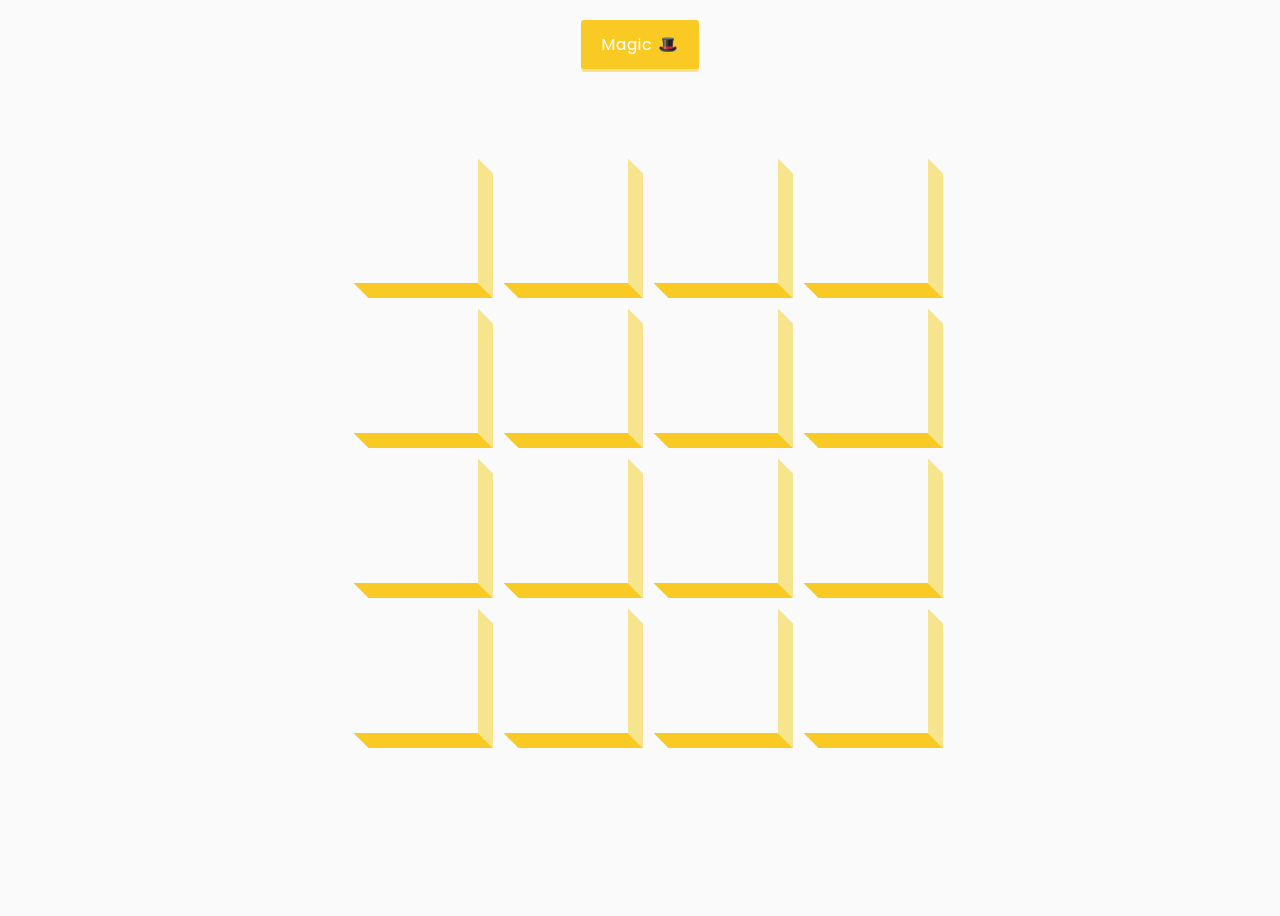
<file: 3d-boxes-background/index.html>
<!DOCTYPE html>
<html lang="en">
  <head>
    <meta charset="UTF-8" />
    <meta name="viewport" content="width=device-width, initial-scale=1.0" />
    <link
      rel="stylesheet"
      href="https://cdnjs.cloudflare.com/ajax/libs/font-awesome/5.14.0/css/all.min.css"
      integrity="sha512-1PKOgIY59xJ8Co8+NE6FZ+LOAZKjy+KY8iq0G4B3CyeY6wYHN3yt9PW0XpSriVlkMXe40PTKnXrLnZ9+fkDaog=="
      crossorigin="anonymous"
    />
    <link rel="stylesheet" href="style.css" />
    <title>3D Boxes Background</title>
  </head>
  <body>
    <button id="btn" class="magic">Magic 🎩</button>
    <div id="boxes" class="boxes big"></div>
    <script src="script.js"></script>
  </body>
</html>
</file>
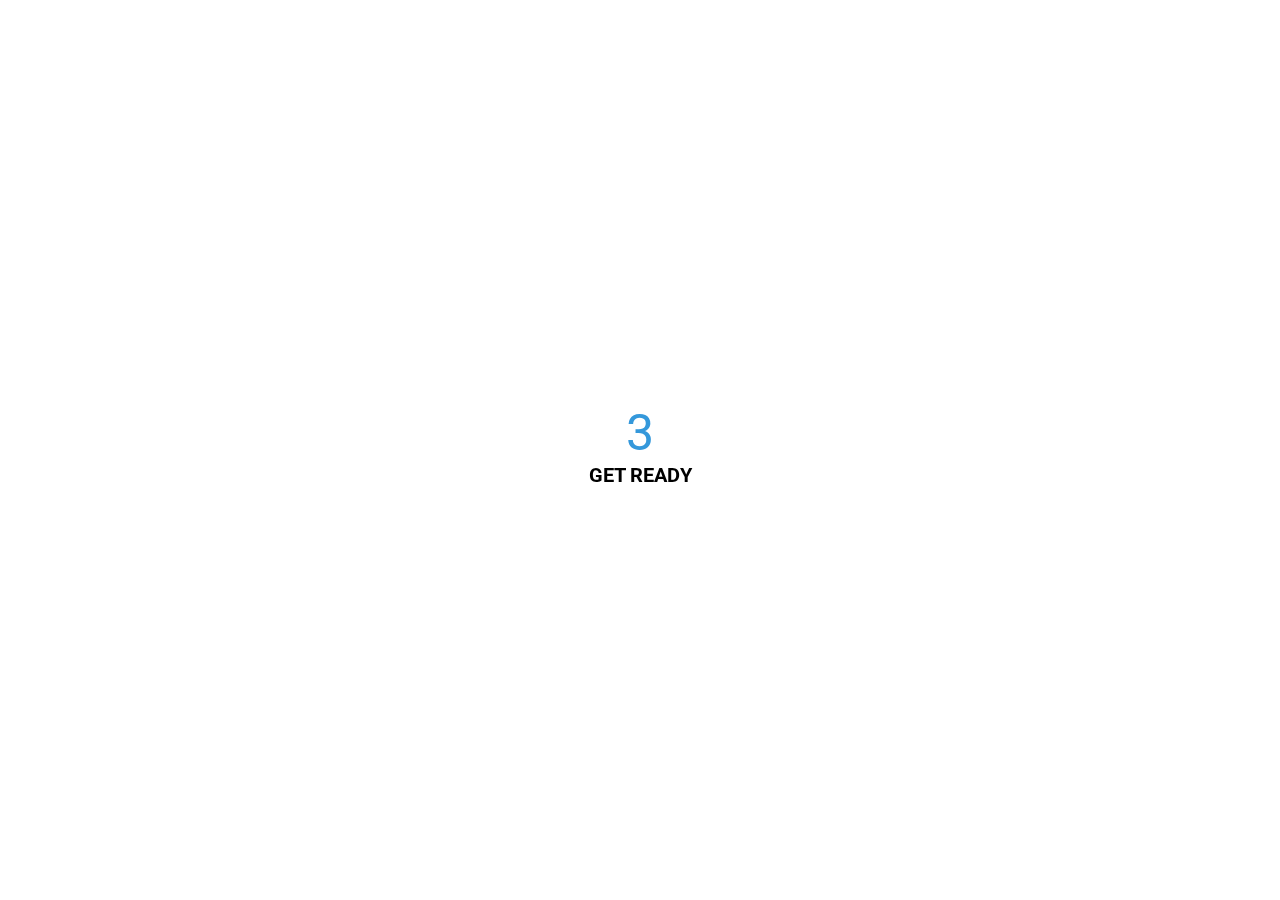
<file: animated-countdown/index.html>
<!DOCTYPE html>
<html lang="en">
  <head>
    <meta charset="UTF-8" />
    <meta name="viewport" content="width=device-width, initial-scale=1.0" />
    <link rel="stylesheet" href="style.css" />
    <title>Animated Countdown</title>
  </head>
  <body>
    <div class="counter">
      <div class="nums">
        <span class="in">3</span>
        <span>2</span>
        <span>1</span>
        <span>0</span>
      </div>
      <h4>Get Ready</h4>
    </div>

    <div class="final">
      <h1>GO</h1>
      <button id="replay">
        <span>Replay</span>
      </button>
    </div>
    <script src="script.js"></script>
  </body>
</html>
</file>
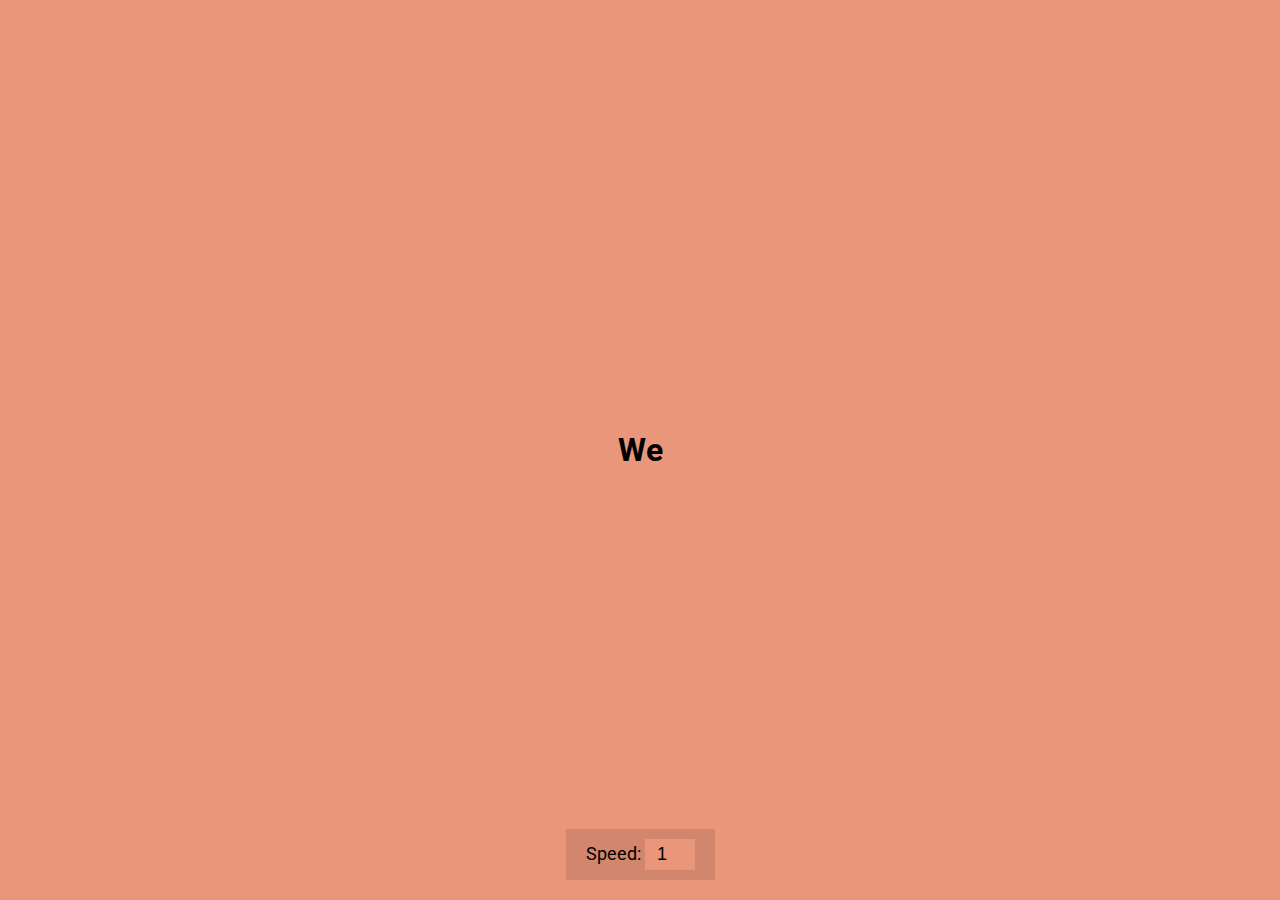
<file: auto-text-effect/index.html>
<!DOCTYPE html>
<html lang="en">
  <head>
    <meta charset="UTF-8" />
    <meta name="viewport" content="width=device-width, initial-scale=1.0" />
    <link rel="stylesheet" href="style.css" />
    <title>Auto Text Effect</title>
  </head>
  <body>
    <h1 id="text">Starting...</h1>

    <div>
      <label for="speed">Speed:</label>
      <input type="number" name="speed" id="speed" value="1" min="1" max="10" step="1">
    </div>

    <script src="script.js"></script>
  </body>
</html>
</file>
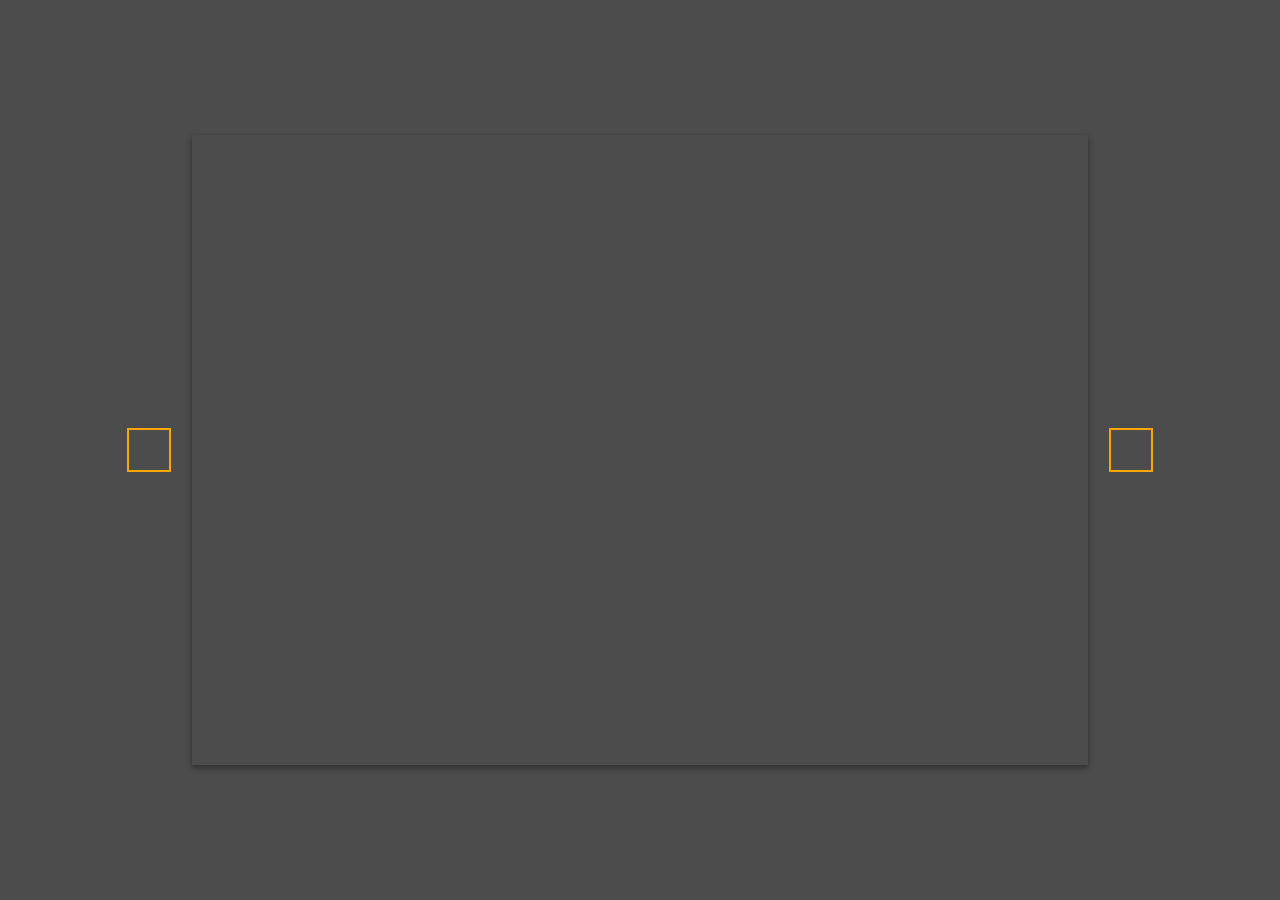
<file: background-slider/index.html>
<!DOCTYPE html>
<html lang="en">
  <head>
    <meta charset="UTF-8" />
    <meta name="viewport" content="width=device-width, initial-scale=1.0" />
    <link
      rel="stylesheet"
      href="https://cdnjs.cloudflare.com/ajax/libs/font-awesome/5.14.0/css/all.min.css"
      integrity="sha512-1PKOgIY59xJ8Co8+NE6FZ+LOAZKjy+KY8iq0G4B3CyeY6wYHN3yt9PW0XpSriVlkMXe40PTKnXrLnZ9+fkDaog=="
      crossorigin="anonymous"
    />
    <link rel="stylesheet" href="style.css" />
    <title>Background Slider</title>
  </head>
  <body>
    <div class="slider-container">
      <div
        class="slide active"
        style="
          background-image: url('https://images.unsplash.com/photo-1549880338-65ddcdfd017b?ixlib=rb-1.2.1&ixid=eyJhcHBfaWQiOjEyMDd9&auto=format&fit=crop&w=2100&q=80');
        "
      ></div>
      <div
        class="slide"
        style="
          background-image: url('https://images.unsplash.com/photo-1511593358241-7eea1f3c84e5?ixlib=rb-1.2.1&ixid=eyJhcHBfaWQiOjEyMDd9&auto=format&fit=crop&w=1934&q=80');
        "
      ></div>

      <div
        class="slide"
        style="
          background-image: url('https://images.unsplash.com/photo-1495467033336-2effd8753d51?ixlib=rb-1.2.1&ixid=eyJhcHBfaWQiOjEyMDd9&auto=format&fit=crop&w=2100&q=80');
        "
      ></div>

      <div
        class="slide"
        style="
          background-image: url('https://images.unsplash.com/photo-1522735338363-cc7313be0ae0?ixlib=rb-1.2.1&ixid=eyJhcHBfaWQiOjEyMDd9&auto=format&fit=crop&w=2689&q=80');
        "
      ></div>

      <div
        class="slide"
        style="
          background-image: url('https://images.unsplash.com/photo-1559087867-ce4c91325525?ixlib=rb-1.2.1&ixid=eyJhcHBfaWQiOjEyMDd9&auto=format&fit=crop&w=2100&q=80');
        "
      ></div>

      <button class="arrow left-arrow" id="left">
        <i class="fas fa-arrow-left"></i>
      </button>

      <button class="arrow right-arrow" id="right">
        <i class="fas fa-arrow-right"></i>
      </button>
    </div>
    <script src="script.js"></script>
  </body>
</html>
</file>
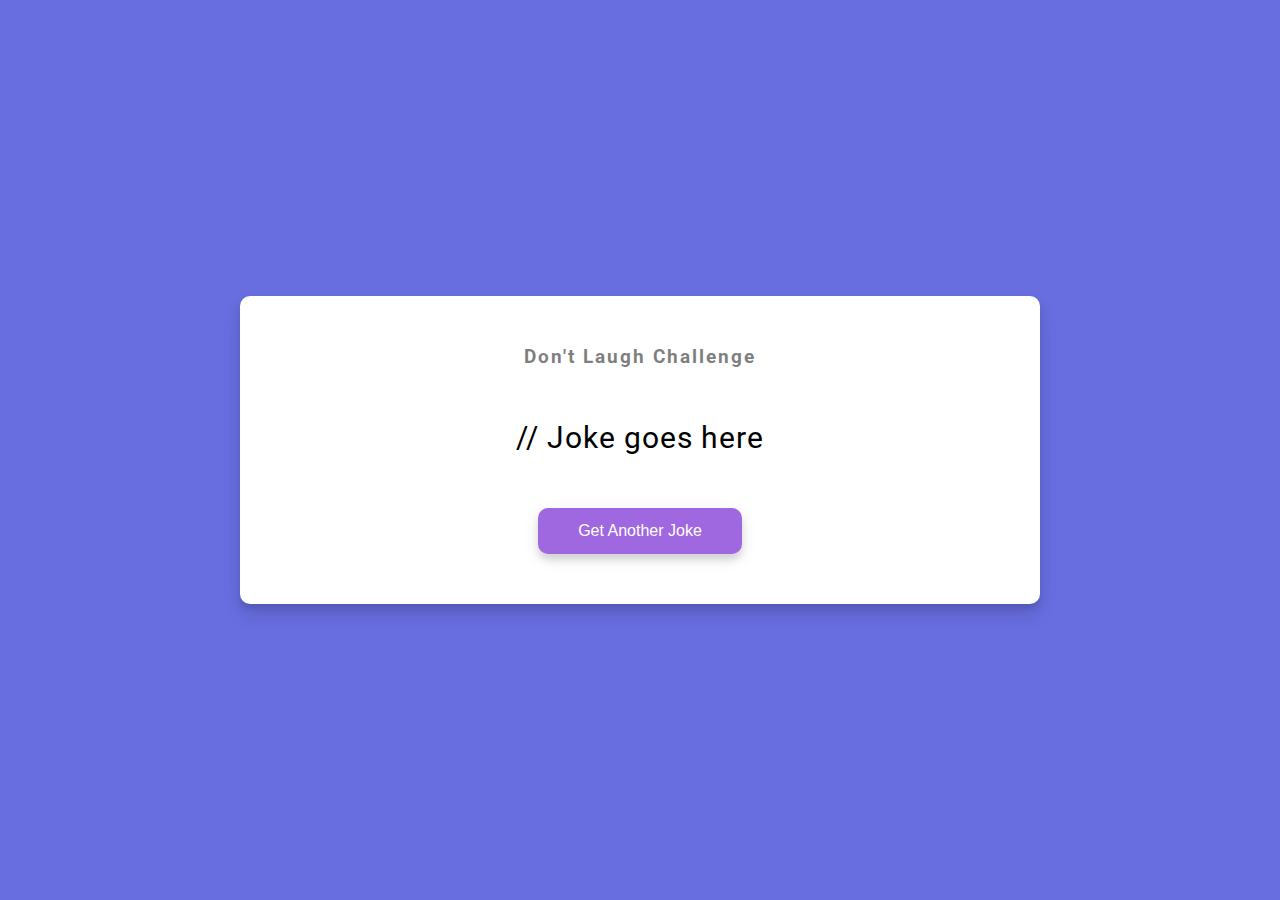
<file: BlaguesCarambar/index.html>
<!DOCTYPE html>
<html lang="en">
  <head>
    <meta charset="UTF-8" />
    <meta name="viewport" content="width=device-width, initial-scale=1.0" />
    <link rel="stylesheet" href="style.css" />
    <title>Dad Jokes</title>
  </head>
  <body>
    <div class="container">
      <h3>Don't Laugh Challenge</h3>
      <div id="joke" class="joke">// Joke goes here</div>
      <button id="jokeBtn" class="btn">Get Another Joke</button>
    </div>
    <script src="script.js"></script>
  </body>
</html>
</file>
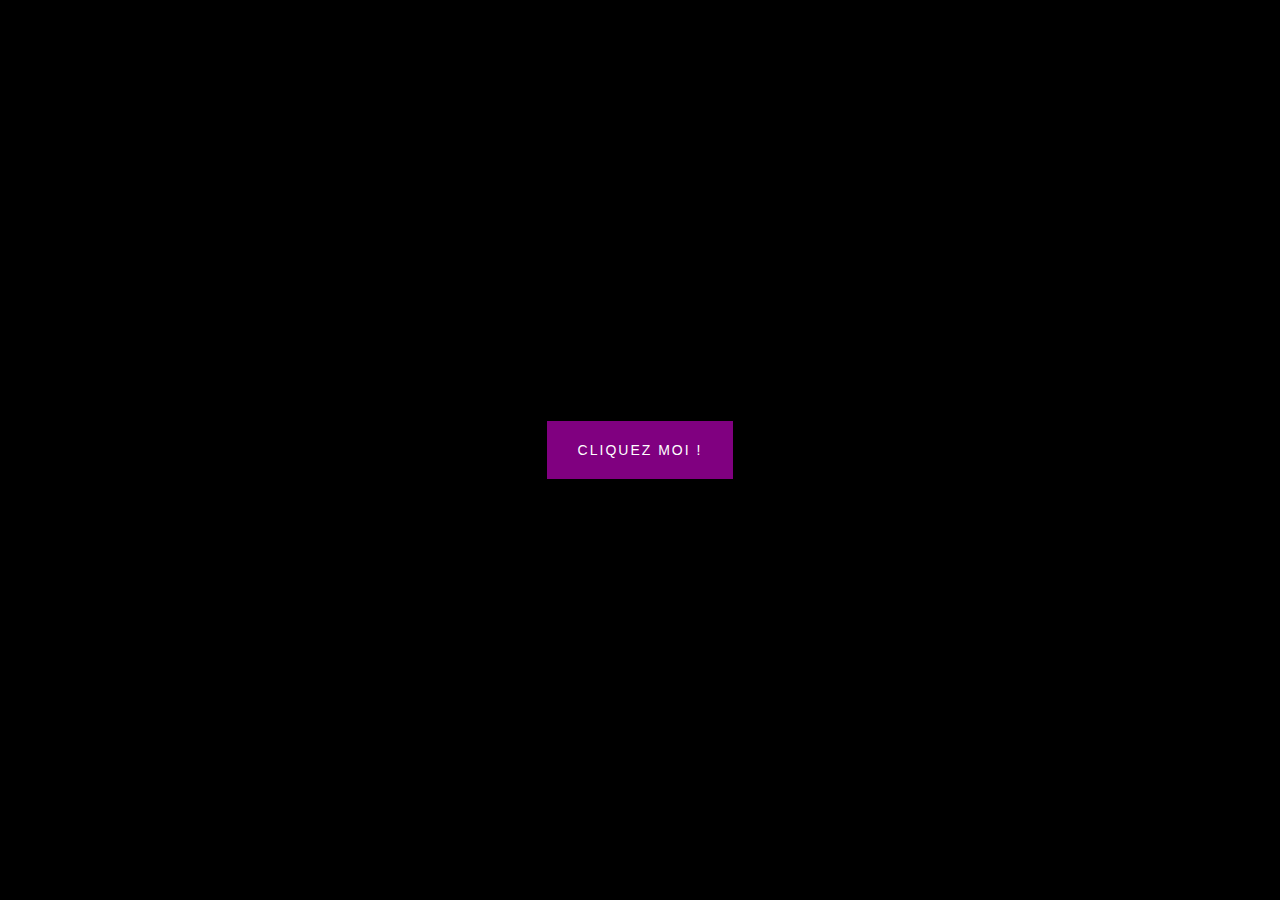
<file: button-ripple-effect/index.html>
<!DOCTYPE html>
<html lang="en">
  <head>
    <meta charset="UTF-8" />
    <meta name="viewport" content="width=device-width, initial-scale=1.0" />
    <link rel="stylesheet" href="style.css" />
    <title>Button Ripple Effect</title>
  </head>
  <body>
    <button class="ripple">Cliquez Moi !</button>
    <script src="script.js"></script>
  </body>
</html>
</file>
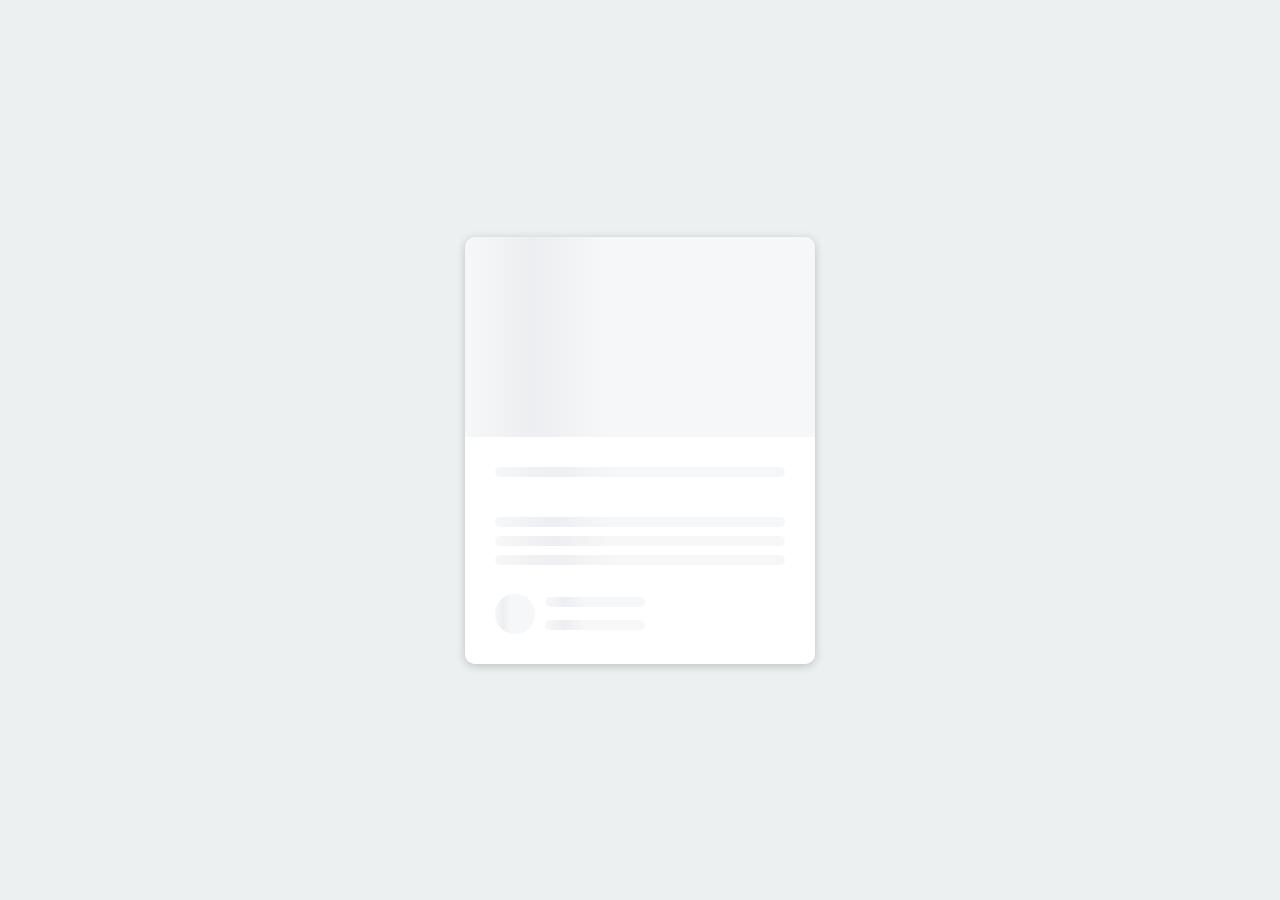
<file: Content Placeholder/index.html>
<!DOCTYPE html>
<html lang="en">
  <head>
    <meta charset="UTF-8" />
    <meta name="viewport" content="width=device-width, initial-scale=1.0" />
    <link rel="stylesheet" href="style.css" />
    <title>Content Placeholder</title>
  </head>
  <body>
    <div class="card">
      <div class="card-header animated-bg" id="header">&nbsp;</div>

      <div class="card-content">
        <h3 class="card-title animated-bg animated-bg-text" id="title">
          &nbsp;
        </h3>
        <p class="card-excerpt" id="excerpt">
          &nbsp;
          <span class="animated-bg animated-bg-text">&nbsp;</span>
          <span class="animated-bg animated-bg-text">&nbsp;</span>
          <span class="animated-bg animated-bg-text">&nbsp;</span>
        </p>
        <div class="author">
          <div class="profile-img animated-bg" id="profile_img">&nbsp;</div>
          <div class="author-info">
            <strong class="animated-bg animated-bg-text" id="name"
              >&nbsp;</strong
            >
            <small class="animated-bg animated-bg-text" id="date">&nbsp;</small>
          </div>
        </div>
      </div>
    </div>

    <script src="script.js"></script>
  </body>
</html>
</file>
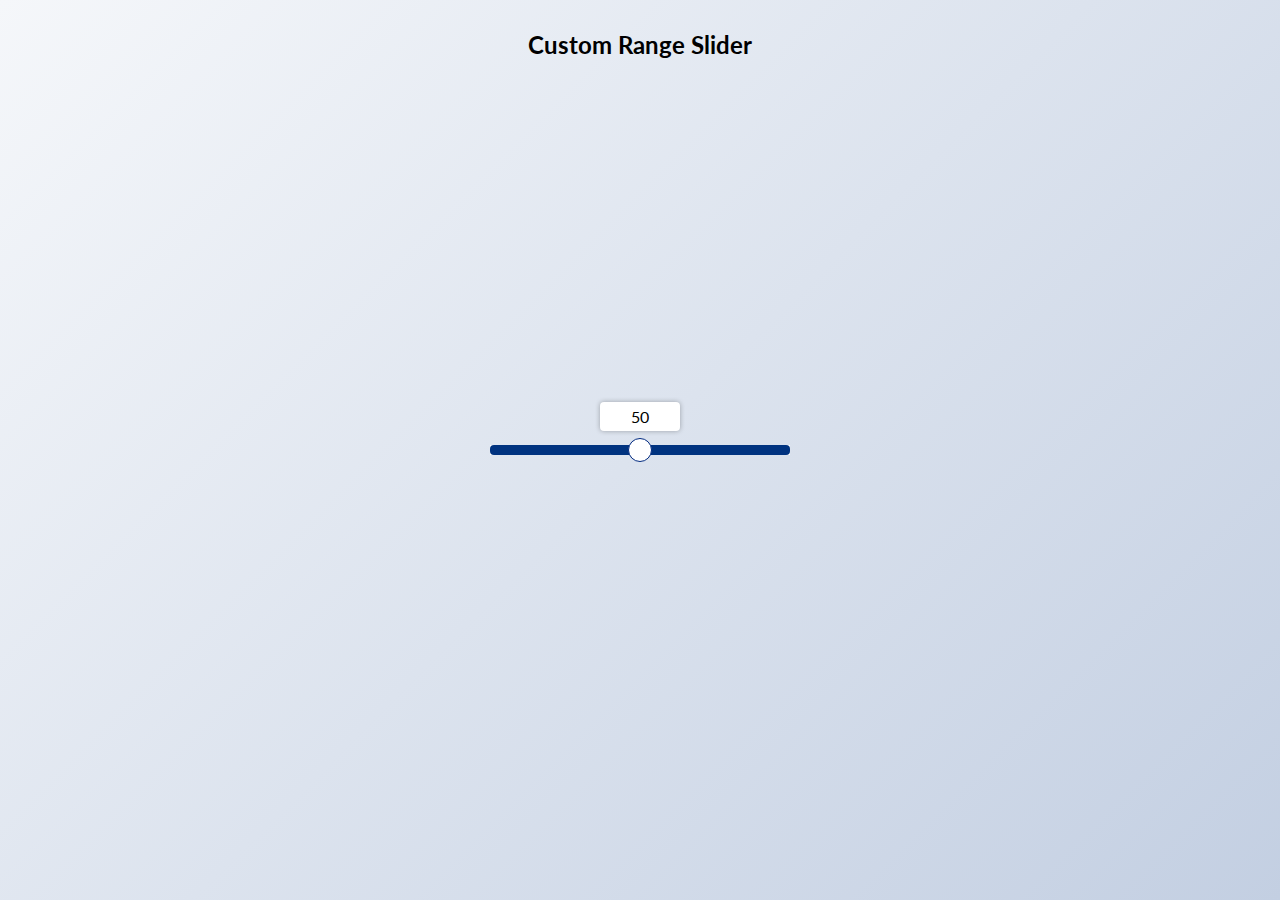
<file: custom-range-slider/index.html>
<!DOCTYPE html>
<html lang="en">
  <head>
    <meta charset="UTF-8" />
    <meta name="viewport" content="width=device-width, initial-scale=1.0" />
    <link rel="stylesheet" href="style.css" />
    <title>Custom Range Slider</title>
  </head>
  <body>
    <h2>Custom Range Slider</h2>
    <div class="range-container">
      <input type="range" id="range" min="0" max="100">
      <label for="range">50</label>
    </div>

    <script src="script.js"></script>
  </body>
</html>
</file>
<file: 3d-boxes-background/style.css>
@import url('https://fonts.googleapis.com/css2?family=Roboto:wght@400;700&display=swap');
@import url('https://fonts.googleapis.com/css2?family=Poppins&display=swap');

* {
  box-sizing: border-box;
}

body {
  background-color: #fafafa;
  font-family: 'Roboto', sans-serif;
  display: flex;
  flex-direction: column;
  align-items: center;
  justify-content: center;
  height: 100vh;
  overflow: hidden;
}

.magic {
  background-color: #f9ca24;
  color: #fff;
  font-family: 'Poppins', sans-serif;
  border: 0;
  border-radius: 3px;
  font-size: 16px;
  padding: 12px 20px;
  cursor: pointer;
  position: fixed;
  top: 20px;
  letter-spacing: 1px;
  box-shadow: 0 3px rgba(249, 202, 36, 0.5);
  z-index: 100;
}

.magic:focus {
  outline: none;
}

.magic:active {
  box-shadow: none;
  transform: translateY(2px);
}

.boxes {
  display: flex;
  flex-wrap: wrap;
  justify-content: space-around;
  height: 500px;
  width: 500px;
  position: relative;
  transition: 0.4s ease;
}

.boxes.big {
  width: 600px;
  height: 600px;
}

.boxes.big .box {
  transform: rotateZ(360deg);
}

.box {
  background-image: url('https://media.giphy.com/media/EZqwsBSPlvSda/giphy.gif');
  background-repeat: no-repeat;
  background-size: 500px 500px;
  position: relative;
  height: 125px;
  width: 125px;
  transition: 0.4s ease;
}

.box::after {
  content: '';
  background-color: #f6e58d;
  position: absolute;
  top: 8px;
  right: -15px;
  height: 100%;
  width: 15px;
  transform: skewY(45deg);
}

.box::before {
  content: '';
  background-color: #f9ca24;
  position: absolute;
  bottom: -15px;
  left: 8px;
  height: 15px;
  width: 100%;
  transform: skewX(45deg);
}
</file>
<file: animated-countdown/style.css>
@import url('https://fonts.googleapis.com/css2?family=Roboto:wght@400;700&display=swap');

* {
  box-sizing: border-box;
}

body {
  font-family: 'Roboto', sans-serif;
  margin: 0;
  height: 100vh;
  overflow: hidden;
}

h4 {
  font-size: 20px;
  margin: 5px;
  text-transform: uppercase;
}

.counter {
  position: fixed;
  top: 50%;
  left: 50%;
  transform: translate(-50%, -50%);
  text-align: center;
}

.counter.hide {
  transform: translate(-50%, -50%) scale(0);
  animation: hide 0.2s ease-out;
}

@keyframes hide {
  0% {
    transform: translate(-50%, -50%) scale(1);
  }

  100% {
    transform: translate(-50%, -50%) scale(0);
  }
}

.final {
  position: fixed;
  top: 50%;
  left: 50%;
  transform: translate(-50%, -50%) scale(0);
  text-align: center;
}

.final.show {
  transform: translate(-50%, -50%) scale(1);
  animation: show 0.2s ease-out;
}

@keyframes show {
  0% {
    transform: translate(-50%, -50%) scale(0);
  }

  30% {
    transform: translate(-50%, -50%) scale(1.4);
  }

  100% {
    transform: translate(-50%, -50%) scale(1);
  }
}

.nums {
  color: #3498db;
  font-size: 50px;
  position: relative;
  overflow: hidden;
  width: 250px;
  height: 50px;
}

.nums span {
  position: absolute;
  top: 50%;
  left: 50%;
  transform: translate(-50%, -50%) rotate(120deg);
  transform-origin: bottom center;
}

.nums span.in {
  transform: translate(-50%, -50%) rotate(0deg);
  animation: goIn 0.5s ease-in-out;
}

.nums span.out {
  animation: goOut 0.5s ease-in-out;
}

@keyframes goIn {
  0% {
    transform: translate(-50%, -50%) rotate(120deg);
  }

  30% {
    transform: translate(-50%, -50%) rotate(-20deg);
  }

  60% {
    transform: translate(-50%, -50%) rotate(10deg);
  }

  100% {
    transform: translate(-50%, -50%) rotate(0deg);
  }
}

@keyframes goOut {
  0% {
    transform: translate(-50%, -50%) rotate(0deg);
  }

  60% {
    transform: translate(-50%, -50%) rotate(20deg);
  }

  100% {
    transform: translate(-50%, -50%) rotate(-120deg);
  }
}

#replay{
  background-color: #3498db;
  border-radius: 3px;
  border: none;
  color: aliceblue;
  padding: 5px;
  text-align: center;
  display: inline-block;
  cursor: pointer;
  transition: all 0.3s;
}

#replay span{
  cursor: pointer;
  display: inline-block;
  position: relative;
  transition: 0.3s;
}

#replay span:after{
  content: '\00bb';
  position: absolute;
  opacity: 0;
  top: 0;
  right: -20px;
  transition: 0.5s;
}

#replay:hover span{
  padding-right: 25px;
}

#replay:hover span:after{
  opacity: 1;
  right: 0;
}
</file>
<file: auto-text-effect/style.css>
@import url('https://fonts.googleapis.com/css2?family=Roboto:wght@400;700&display=swap');

* {
  box-sizing: border-box;
}

body {
  background-color: darksalmon;
  font-family: 'Roboto', sans-serif;
  display: flex;
  flex-direction: column;
  align-items: center;
  justify-content: center;
  height: 100vh;
  overflow: hidden;
  margin: 0;
}

div {
  position: absolute;
  bottom: 20px;
  background: rgba(0, 0, 0, 0.1);
  padding: 10px 20px;
  font-size: 18px;
}

input {
  width: 50px;
  padding: 5px;
  font-size: 18px;
  background-color: darksalmon;
  border: none;
  text-align: center;
}

input:focus {
  outline: none;
}
</file>
<file: background-slider/style.css>
@import url('https://fonts.googleapis.com/css2?family=Roboto:wght@400;700&display=swap');

* {
  box-sizing: border-box;
}

body {
  font-family: 'Roboto', sans-serif;
  display: flex;
  flex-direction: column;
  align-items: center;
  justify-content: center;
  height: 100vh;
  overflow: hidden;
  margin: 0;
  background-position: center center;
  background-size: cover;
  transition: 0.4s;
}

body::before {
  content: '';
  position: absolute;
  top: 0;
  left: 0;
  width: 100%;
  height: 100vh;
  background-color: rgba(0, 0, 0, 0.7);
  z-index: -1;
}

.slider-container {
  box-shadow: 0 3px 6px rgba(0, 0, 0, 0.16), 0 3px 6px rgba(0, 0, 0, 0.23);
  height: 70vh;
  width: 70vw;
  position: relative;
  overflow: hidden;
}

.slide {
  opacity: 0;
  height: 100vh;
  width: 100vw;
  background-position: center center;
  background-size: cover;
  position: absolute;
  top: -15vh;
  left: -15vw;
  transition: 0.4s ease;
  z-index: 1;
}

.slide.active {
  opacity: 1;
}

.arrow {
  position: fixed;
  background-color: transparent;
  color: #fff;
  padding: 20px;
  font-size: 30px;
  border: 2px solid orange;
  top: 50%;
  transform: translateY(-50%);
  cursor: pointer;
}

.arrow:focus {
  outline: 0;
}

.left-arrow {
  left: calc(15vw - 65px);
}

.right-arrow {
  right: calc(15vw - 65px);
}
</file>
<file: BlaguesCarambar/style.css>
@import url('https://fonts.googleapis.com/css2?family=Roboto:wght@400;700&display=swap');

* {
  box-sizing: border-box;
}

body {
  background-color: #686de0;
  font-family: 'Roboto', sans-serif;
  display: flex;
  flex-direction: column;
  align-items: center;
  justify-content: center;
  height: 100vh;
  overflow: hidden;
  margin: 0;
  padding: 20px;
}

.container {
  background-color: #fff;
  border-radius: 10px;
  box-shadow: 0 10px 20px rgba(0, 0, 0, 0.1), 0 6px 6px rgba(0, 0, 0, 0.1);
  padding: 50px 20px;
  text-align: center;
  max-width: 100%;
  width: 800px;
}

h3 {
  margin: 0;
  opacity: 0.5;
  letter-spacing: 2px;
}

.joke {
  font-size: 30px;
  letter-spacing: 1px;
  line-height: 40px;
  margin: 50px auto;
  max-width: 600px;
}

.btn {
  background-color: #9f68e0;
  color: #fff;
  border: 0;
  border-radius: 10px;
  box-shadow: 0 5px 15px rgba(0, 0, 0, 0.1), 0 6px 6px rgba(0, 0, 0, 0.1);
  padding: 14px 40px;
  font-size: 16px;
  cursor: pointer;
}

.btn:active {
  transform: scale(0.98);
}

.btn:focus {
  outline: 0;
}
</file>
<file: button-ripple-effect/style.css>
@import url('https://fonts.googleapis.com/css2?family=Roboto:wght@400;700&display=swap');

* {
  box-sizing: border-box;
}

body {
  background-color: #000;
  font-family: 'Roboto', sans-serif;
  display: flex;
  flex-direction: column;
  align-items: center;
  justify-content: center;
  height: 100vh;
  overflow: hidden;
  margin: 0;
}

button {
  background-color: purple;
  color: #fff;
  border: 1px purple solid;
  font-size: 14px;
  text-transform: uppercase;
  letter-spacing: 2px;
  padding: 20px 30px;
  overflow: hidden;
  margin: 10px 0;
  position: relative;
}

button:focus {
  outline: none;
}

button .circle {
  position: absolute;
  background-color: #fff;
  width: 100px;
  height: 100px;
  border-radius: 50%;
  transform: translate(-50%, -50%) scale(0);
  animation: scale 0.5s ease-out;
}

@keyframes scale {
  to {
    transform: translate(-50%, -50%) scale(3);
    opacity: 0;
  }
}
</file>
<file: Content Placeholder/style.css>
@import url('https://fonts.googleapis.com/css2?family=Roboto:wght@400;700&display=swap');

* {
  box-sizing: border-box;
}

body {
  background-color: #ecf0f1;
  font-family: 'Roboto', sans-serif;
  display: flex;
  align-items: center;
  justify-content: center;
  height: 100vh;
  overflow: hidden;
  margin: 0;
}

img {
  max-width: 100%;
}

.card {
  box-shadow: 0 2px 10px rgba(0, 0, 0, 0.2);
  border-radius: 10px;
  overflow: hidden;
  width: 350px;
}

.card-header {
  height: 200px;
}

.card-header img {
  object-fit: cover;
  height: 100%;
  width: 100%;
}

.card-content {
  background-color: #fff;
  padding: 30px;
}

.card-title {
  height: 20px;
  margin: 0;
}

.card-excerpt {
  color: #777;
  margin: 10px 0 20px;
}

.author {
  display: flex;
}

.profile-img {
  border-radius: 50%;
  overflow: hidden;
  height: 40px;
  width: 40px;
}

.author-info {
  display: flex;
  flex-direction: column;
  justify-content: space-around;
  margin-left: 10px;
  width: 100px;
}

.author-info small {
  color: #aaa;
  margin-top: 5px;
}

.animated-bg {
  background-image: linear-gradient(
    to right,
    #f6f7f8 0%,
    #edeef1 10%,
    #f6f7f8 20%,
    #f6f7f8 100%
  );
  background-size: 200% 100%;
  animation: bgPos 1s linear infinite;
}

.animated-bg-text {
  border-radius: 50px;
  display: inline-block;
  margin: 0;
  height: 10px;
  width: 100%;
}

@keyframes bgPos {
  0% {
    background-position: 50% 0;
  }

  100% {
    background-position: -150% 0;
  }
}
</file>
<file: custom-range-slider/style.css>
@import url('https://fonts.googleapis.com/css?family=Lato&display=swap');

* {
  box-sizing: border-box;
}

body {
  background-image: linear-gradient(135deg, #f5f7fa 0%, #c3cfe2 100%);
  font-family: 'Lato', sans-serif;
  display: flex;
  flex-direction: column;
  align-items: center;
  justify-content: center;
  height: 100vh;
  overflow: hidden;
  margin: 0;
}

h2 {
  position: absolute;
  top: 10px;
}

.range-container {
  position: relative;
}

input[type='range'] {
  width: 300px;
  margin: 18px 0;
  -webkit-appearance: none;
}

input[type='range']:focus {
  outline: none;
}

input[type='range'] + label {
  background-color: #fff;
  position: absolute;
  top: -25px;
  left: 110px;
  width: 80px;
  padding: 5px 0;
  text-align: center;
  border-radius: 4px;
  box-shadow: 0 0 5px rgba(0, 0, 0, 0.3);
}

/* Chrome & Safari */
input[type='range']::-webkit-slider-runnable-track {
  background: rgb(0, 51, 128);
  border-radius: 4px;
  width: 100%;
  height: 10px;
  cursor: pointer;
}

input[type='range']::-webkit-slider-thumb {
  -webkit-appearance: none;
  height: 24px;
  width: 24px;
  background: #fff;
  border-radius: 50%;
  border: 1px solid rgb(0, 41, 128);
  margin-top: -7px;
  cursor: pointer;
}

/* Firefox */
input[type='range']::-moz-range-track {
  background: rgb(0, 9, 128);
  border-radius: 4px;
  width: 100%;
  height: 13px;
  cursor: pointer;
}

input[type='range']::-moz-range-thumb {
  -webkit-appearance: none;
  height: 24px;
  width: 24px;
  background: #fff;
  border-radius: 50%;
  border: 1px solid rgb(13, 33, 218);
  margin-top: -7px;
  cursor: pointer;
}

/* IE */
input[type='range']::-ms-track {
  background: rgb(5, 7, 95);
  border-radius: 4px;
  width: 100%;
  height: 13px;
  cursor: pointer;
}

input[type='range']::-ms-thumb {
  -webkit-appearance: none;
  height: 24px;
  width: 24px;
  background: #fff;
  border-radius: 50%;
  border: 1px solid rgb(0, 30, 128);
  margin-top: -7px;
  cursor: pointer;
}
</file>
